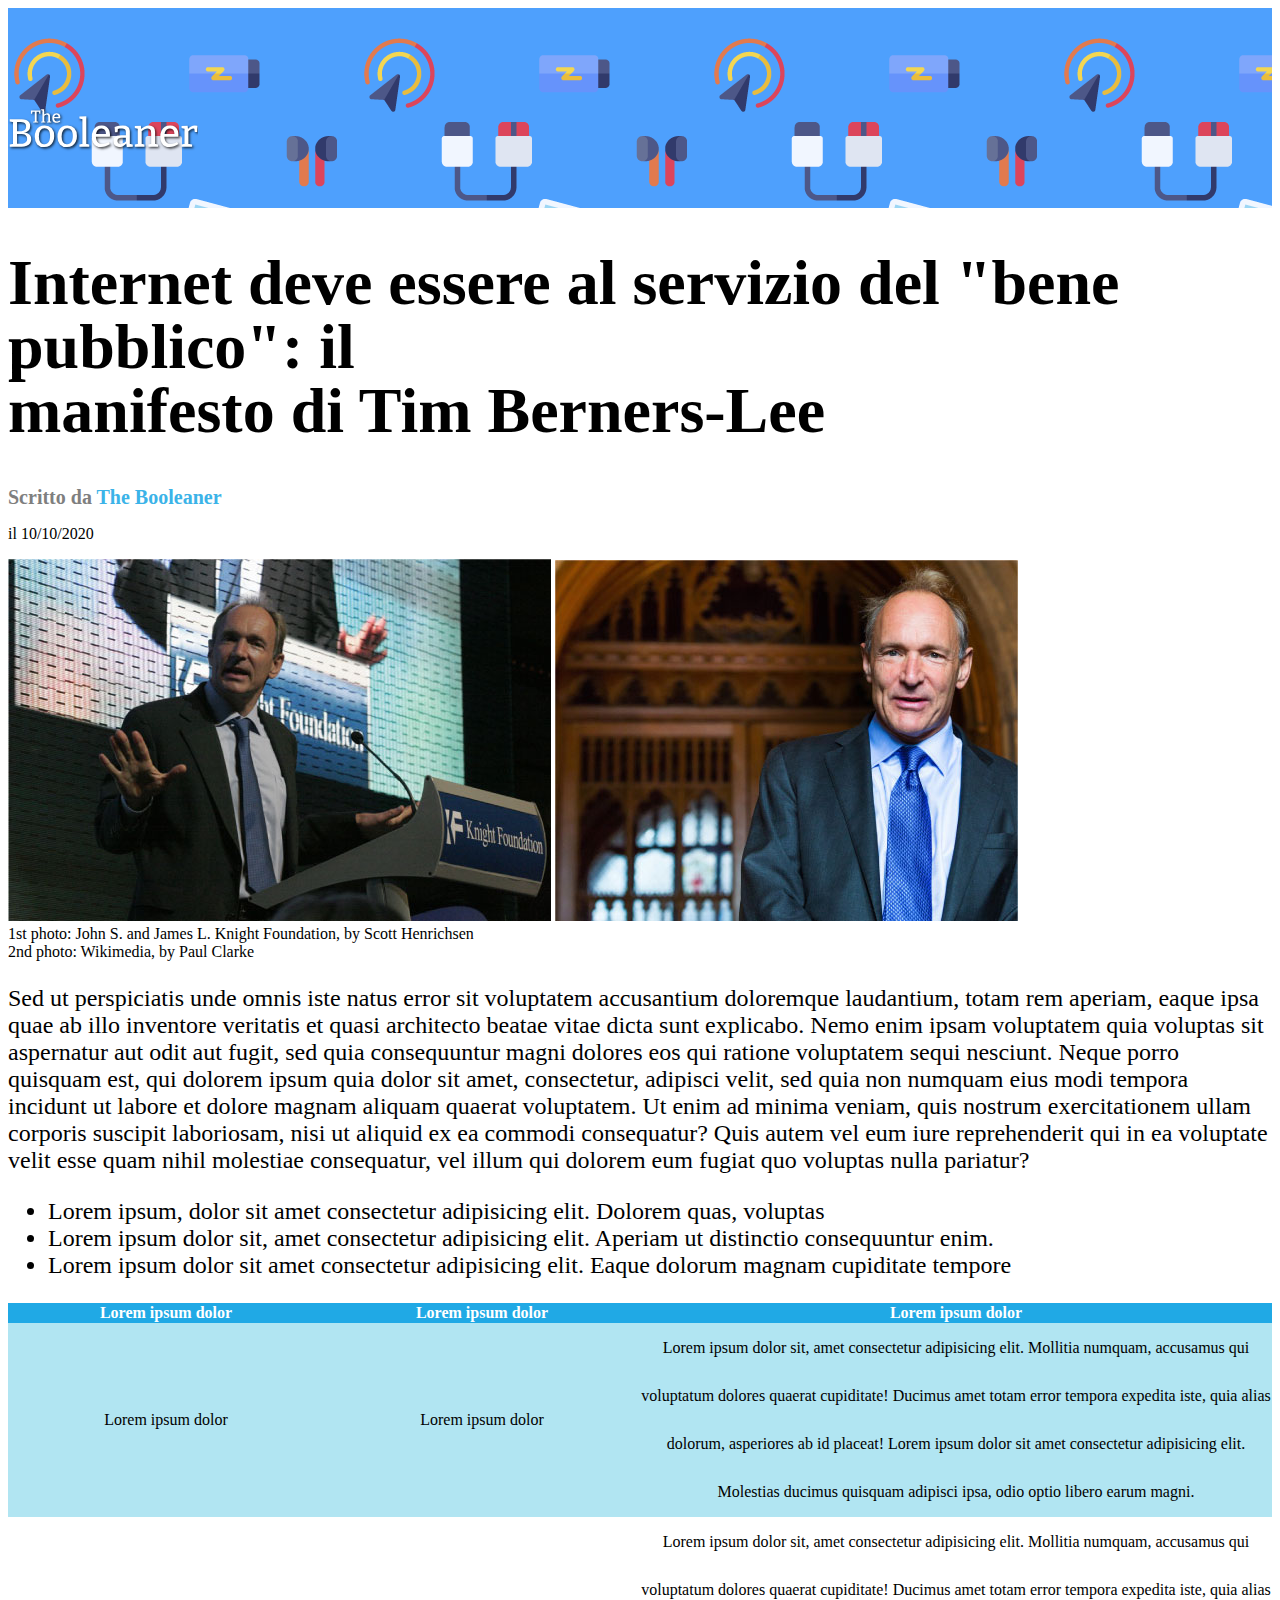
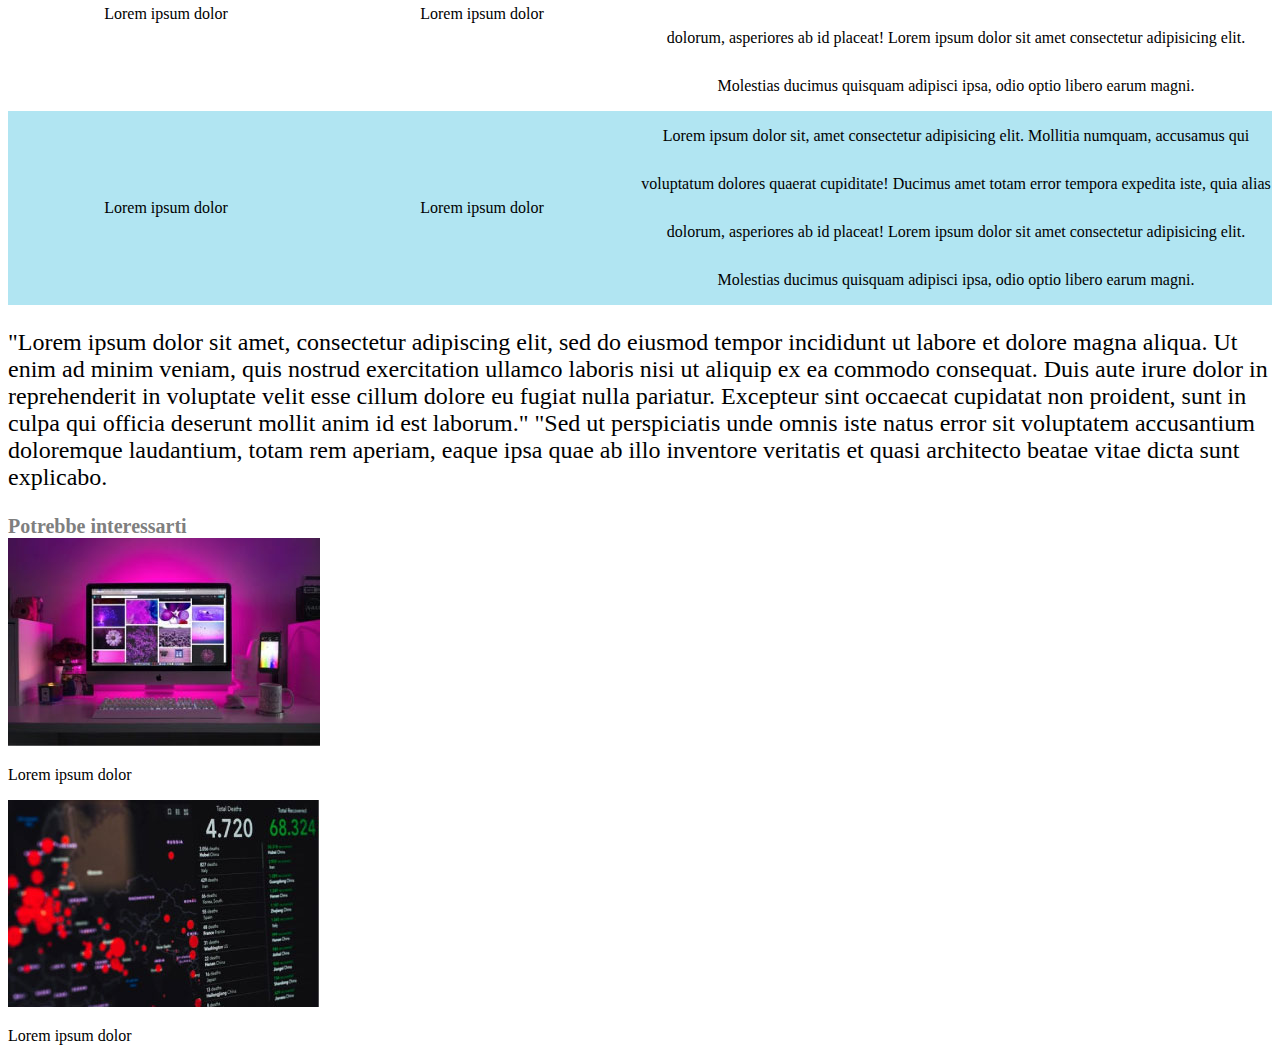
<file: index.html>
<!DOCTYPE html>
<html lang="en">

<head>
    <meta charset="UTF-8">
    <meta http-equiv="X-UA-Compatible" content="IE=edge">
    <meta name="viewport" content="width=device-width, initial-scale=1.0">
    <link rel="stylesheet" href="assets/css/style.css">
    <title>Booleaner</title>
</head>

<body>
    <header>
        <div>
            <img class="logo" src="assets/img/logo.svg" alt="">
        </div>
    </header>
    <main>
        <div id="title">
            <h1>Internet deve essere al servizio del "bene pubblico": il <br>
                manifesto di Tim Berners-Lee</h1>
        </div>
        <h3>Scritto da <span id="subtitle">The Booleaner</span></h3>
        <p>il 10/10/2020</p>

        <div id="images">
            <img src="assets/img/tim-1.jpg" alt="">
            <img src="assets/img/tim-2.jpg" alt="">
            <p>1st photo: John S. and James L. Knight Foundation, by Scott Henrichsen<br>
                2nd photo: Wikimedia, by Paul Clarke</p>
        </div>

        <div class="paragrafo">
            <p>
                Sed ut perspiciatis unde omnis iste natus error sit voluptatem accusantium doloremque laudantium, totam
                rem aperiam, eaque ipsa quae ab illo inventore veritatis et quasi architecto beatae vitae dicta sunt
                explicabo. Nemo enim ipsam voluptatem quia voluptas sit aspernatur aut odit aut fugit, sed quia
                consequuntur magni dolores eos qui ratione voluptatem sequi nesciunt. Neque porro quisquam est, qui
                dolorem ipsum quia dolor sit amet, consectetur, adipisci velit, sed quia non numquam eius modi tempora
                incidunt ut labore et dolore magnam aliquam quaerat voluptatem. Ut enim ad minima veniam, quis nostrum
                exercitationem ullam corporis suscipit laboriosam, nisi ut aliquid ex ea commodi consequatur? Quis autem
                vel eum iure reprehenderit qui in ea voluptate velit esse quam nihil molestiae consequatur, vel illum
                qui dolorem eum fugiat quo voluptas nulla pariatur?
            </p>
            <ul>
                <li>Lorem ipsum, dolor sit amet consectetur adipisicing elit. Dolorem quas, voluptas</li>
                <li>Lorem ipsum dolor sit, amet consectetur adipisicing elit. Aperiam ut distinctio consequuntur enim.
                </li>
                <li>Lorem ipsum dolor sit amet consectetur adipisicing elit. Eaque dolorum magnam cupiditate tempore
                </li>
            </ul>
        </div>
        <table>
            <thead>
                <tr>
                    <th id="th1">Lorem ipsum dolor</th>
                    <th id="th2">Lorem ipsum dolor</th>
                    <th id="th3">Lorem ipsum dolor</th>
                </tr>
            </thead>
            <tbody>
                <tr id="tr1">
                    <td>Lorem ipsum dolor</td>
                    <td>Lorem ipsum dolor</td>
                    <td>Lorem ipsum dolor sit, amet consectetur adipisicing elit. Mollitia numquam, accusamus qui voluptatum dolores quaerat cupiditate! Ducimus amet totam error tempora expedita iste, quia alias dolorum, asperiores ab id placeat! Lorem ipsum dolor sit amet consectetur adipisicing elit. Molestias ducimus quisquam adipisci ipsa, odio optio libero earum magni.</td>
                </tr>
                <tr id="tr2">
                    <td>Lorem ipsum dolor</td>
                    <td>Lorem ipsum dolor</td>
                    <td>Lorem ipsum dolor sit, amet consectetur adipisicing elit. Mollitia numquam, accusamus qui voluptatum dolores quaerat cupiditate! Ducimus amet totam error tempora expedita iste, quia alias dolorum, asperiores ab id placeat! Lorem ipsum dolor sit amet consectetur adipisicing elit. Molestias ducimus quisquam adipisci ipsa, odio optio libero earum magni.</td>
                </tr>
                <tr id="tr3">
                    <td>Lorem ipsum dolor</td>
                    <td>Lorem ipsum dolor</td>
                    <td>Lorem ipsum dolor sit, amet consectetur adipisicing elit. Mollitia numquam, accusamus qui voluptatum dolores quaerat cupiditate! Ducimus amet totam error tempora expedita iste, quia alias dolorum, asperiores ab id placeat! Lorem ipsum dolor sit amet consectetur adipisicing elit. Molestias ducimus quisquam adipisci ipsa, odio optio libero earum magni.</td>
                </tr>
            </tbody>
        </table>

        <div class="paragrafo">
            <p>
                "Lorem ipsum dolor sit amet, consectetur adipiscing elit, sed do eiusmod tempor incididunt ut labore et
                dolore magna aliqua. Ut enim ad minim veniam, quis nostrud exercitation ullamco laboris nisi ut aliquip
                ex ea commodo consequat. Duis aute irure dolor in reprehenderit in voluptate velit esse cillum dolore eu
                fugiat nulla pariatur. Excepteur sint occaecat cupidatat non proident, sunt in culpa qui officia
                deserunt mollit anim id est laborum."
                "Sed ut perspiciatis unde omnis iste natus error sit voluptatem accusantium doloremque laudantium, totam
                rem aperiam, eaque ipsa quae ab illo inventore veritatis et quasi architecto beatae vitae dicta sunt
                explicabo.
            </p>
        </div>


        <h3>Potrebbe interessarti</h3>

        <img src="assets/img/monitor.jpg" alt="">
        <p>Lorem ipsum dolor</p>
        <img src="assets/img/graph.jpg" alt="">
        <p>Lorem ipsum dolor</p>

    </main>

</body>

</html>
</file>
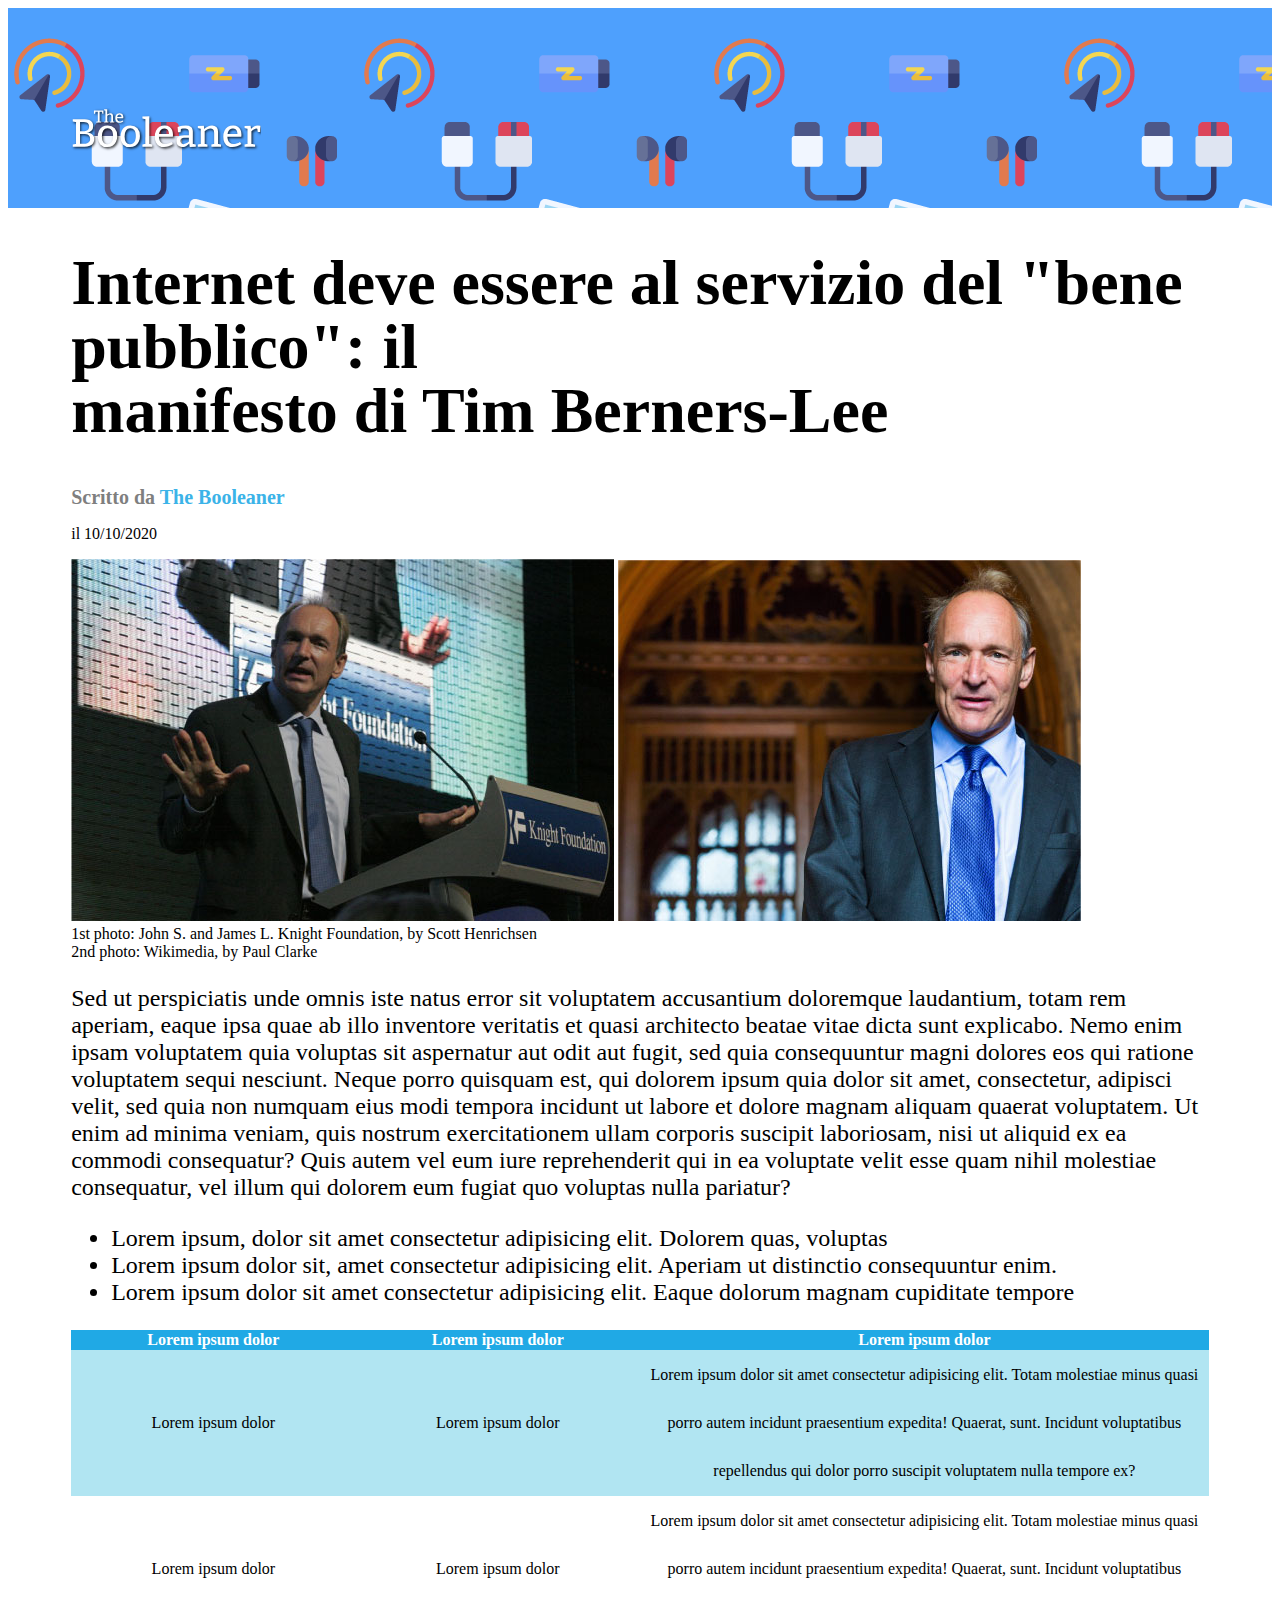
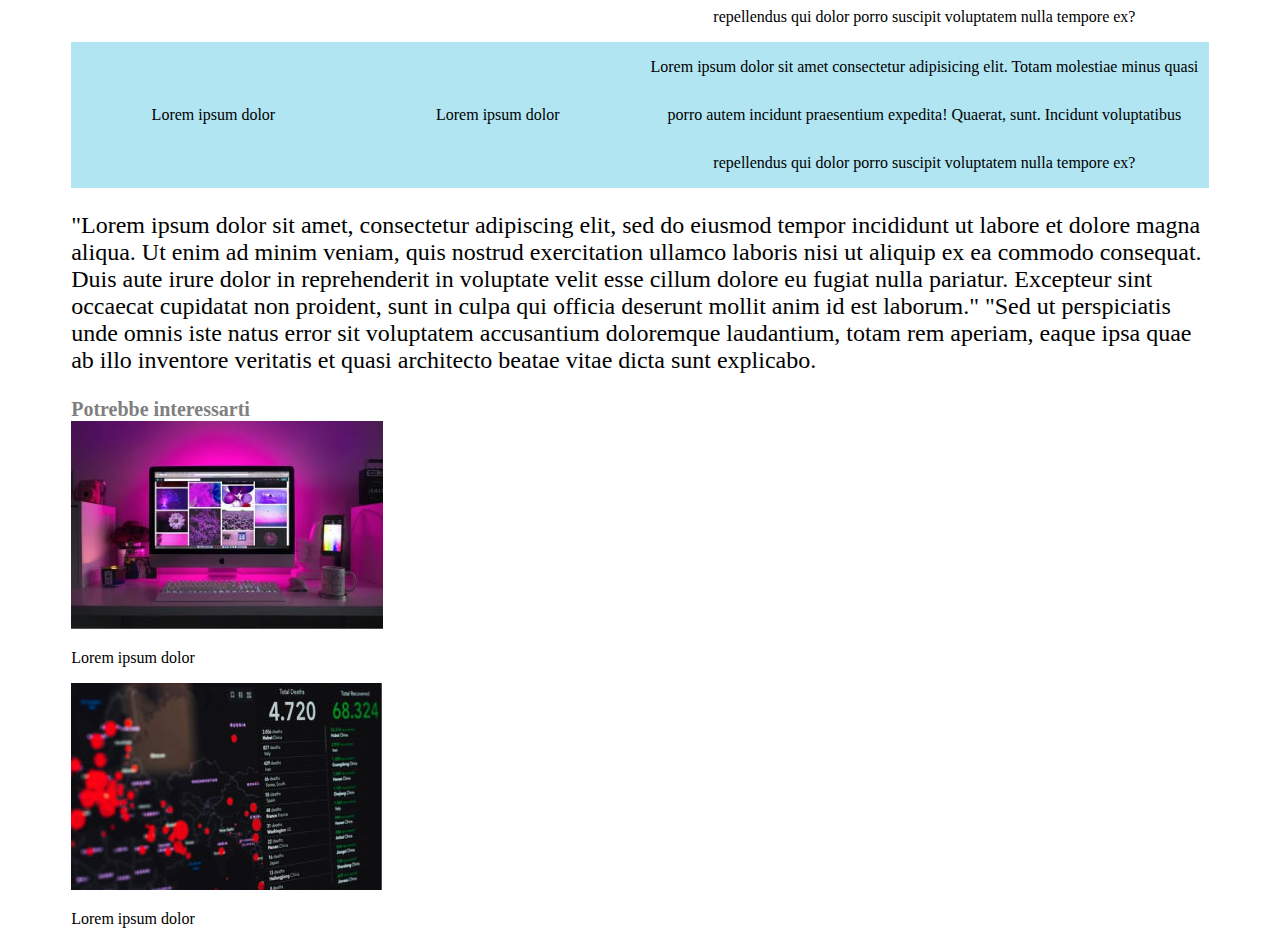
<file: index2.html>
<!DOCTYPE html>
<html lang="en">

<head>
    <meta charset="UTF-8">
    <meta http-equiv="X-UA-Compatible" content="IE=edge">
    <meta name="viewport" content="width=device-width, initial-scale=1.0">
    <link rel="stylesheet" href="assets/css/style2.css">
    <title>Booleaner</title>
</head>

<body>
    <header>
        <div>
            <img class="logo" src="assets/img/logo.svg" alt="">
        </div>
    </header>
    <main>
        <div id="title">
            <h1>Internet deve essere al servizio del "bene pubblico": il <br>
                manifesto di Tim Berners-Lee</h1>
        </div>
        <h3>Scritto da <span id="subtitle">The Booleaner</span></h3>
        <p>il 10/10/2020</p>

        <div id="images">
            <img src="assets/img/tim-1.jpg" alt="">
            <img src="assets/img/tim-2.jpg" alt="">
            <p>1st photo: John S. and James L. Knight Foundation, by Scott Henrichsen<br>
                2nd photo: Wikimedia, by Paul Clarke</p>
        </div>

        <div class="paragrafo">
            <p>
                Sed ut perspiciatis unde omnis iste natus error sit voluptatem accusantium doloremque laudantium, totam
                rem aperiam, eaque ipsa quae ab illo inventore veritatis et quasi architecto beatae vitae dicta sunt
                explicabo. Nemo enim ipsam voluptatem quia voluptas sit aspernatur aut odit aut fugit, sed quia
                consequuntur magni dolores eos qui ratione voluptatem sequi nesciunt. Neque porro quisquam est, qui
                dolorem ipsum quia dolor sit amet, consectetur, adipisci velit, sed quia non numquam eius modi tempora
                incidunt ut labore et dolore magnam aliquam quaerat voluptatem. Ut enim ad minima veniam, quis nostrum
                exercitationem ullam corporis suscipit laboriosam, nisi ut aliquid ex ea commodi consequatur? Quis autem
                vel eum iure reprehenderit qui in ea voluptate velit esse quam nihil molestiae consequatur, vel illum
                qui dolorem eum fugiat quo voluptas nulla pariatur?
            </p>
            <ul>
                <li>Lorem ipsum, dolor sit amet consectetur adipisicing elit. Dolorem quas, voluptas</li>
                <li>Lorem ipsum dolor sit, amet consectetur adipisicing elit. Aperiam ut distinctio consequuntur enim.
                </li>
                <li>Lorem ipsum dolor sit amet consectetur adipisicing elit. Eaque dolorum magnam cupiditate tempore
                </li>
            </ul>
        </div>
        <table>
            <thead>
                <tr>
                    <th id="th1">Lorem ipsum dolor</th>
                    <th id="th2">Lorem ipsum dolor</th>
                    <th id="th3">Lorem ipsum dolor</th>
                </tr>
            </thead>
            <tbody>
                <tr id="tr1">
                    <td>Lorem ipsum dolor</td>
                    <td>Lorem ipsum dolor</td>
                    <td>Lorem ipsum dolor sit amet consectetur adipisicing elit. Totam molestiae minus quasi porro autem
                        incidunt praesentium expedita! Quaerat, sunt. Incidunt voluptatibus repellendus qui dolor porro
                        suscipit voluptatem nulla tempore ex?</td>
                </tr>
                <tr id="tr2">
                    <td>Lorem ipsum dolor</td>
                    <td>Lorem ipsum dolor</td>
                    <td>Lorem ipsum dolor sit amet consectetur      adipisicing elit. Totam molestiae minus quasi porro autem
                        incidunt praesentium expedita! Quaerat, sunt. Incidunt voluptatibus repellendus qui dolor porro
                        suscipit voluptatem nulla tempore ex?</td>
                </tr>
                <tr id="tr3">
                    <td>Lorem ipsum dolor</td>
                    <td>Lorem ipsum dolor</td>
                    <td>Lorem ipsum dolor sit amet consectetur adipisicing elit. Totam molestiae minus quasi porro autem
                        incidunt praesentium expedita! Quaerat, sunt. Incidunt voluptatibus repellendus qui dolor porro
                        suscipit voluptatem nulla tempore ex?</td>
                </tr>
            </tbody>
        </table>

        <div class="paragrafo">
            <p>
                "Lorem ipsum dolor sit amet, consectetur adipiscing elit, sed do eiusmod tempor incididunt ut labore et
                dolore magna aliqua. Ut enim ad minim veniam, quis nostrud exercitation ullamco laboris nisi ut aliquip
                ex ea commodo consequat. Duis aute irure dolor in reprehenderit in voluptate velit esse cillum dolore eu
                fugiat nulla pariatur. Excepteur sint occaecat cupidatat non proident, sunt in culpa qui officia
                deserunt mollit anim id est laborum."
                "Sed ut perspiciatis unde omnis iste natus error sit voluptatem accusantium doloremque laudantium, totam
                rem aperiam, eaque ipsa quae ab illo inventore veritatis et quasi architecto beatae vitae dicta sunt
                explicabo.
            </p>
        </div>


        <h3>Potrebbe interessarti</h3>

        <img src="assets/img/monitor.jpg" alt="">
        <p>Lorem ipsum dolor</p>
        <img src="assets/img/graph.jpg" alt="">
        <p>Lorem ipsum dolor</p>

    </main>

</body>

</html>
</file>
<file: assets/css/style.css>
header {
    background-color: #4ea0fd;
    background-image: url(../img/pattern.png); 
    width: 100%;
    height: 200px; 
    box-sizing: border-box;
}

.logo {
    width: 15%;
    margin-top: 100px; 
}

main {
    background-color: #ffffff;
}

#title {
    font-size: 2em;
    margin: 0;
}

h1 {
    margin-top: 1;
    margin-bottom: 0.2;
    line-height: 1;
}

h3 {
    color: #7f7f7f;
    font-size: 20px;
    margin: 0;
}

#subtitle {
    color: #3bb3e8;
}

#images p {
    font-size: 1em;
    margin-top: 0;
}

.paragrafo {
    font-size: 1.5em
}

table {
    table-layout: auto;
    width: 100%;
    border-spacing: 0;
}

#th1 {
    background-color: #20A9E5;
    color: #ffffff;
    width: 25%;
}

#th2 {
    background-color: #20A9E5;
    color: #ffffff;
    width: 25%;
}

#th3 {
    background-color: #20A9E5;
    color: #ffffff;
    width: 50%;
}

#tr1 {
    background-color: #b1e5f2;
    line-height: 3em;
    text-align: center;
}

#tr2 {
    background-color: #ffffff;
    line-height: 3em;
    text-align: center;
}

#tr3 {
    background-color: #b1e5f2;
    line-height: 3em;
    text-align: center;
}

footer h3 {
    margin-bottom: 2em;
}
</file>
<file: assets/css/style2.css>
main {
    margin-left: 5%;
    margin-right: 5%;
}

header {
    background-color: #4ea0fd;
    background-image: url(../img/pattern.png); 
    width: 100%;
    height: 200px; 
    box-sizing: border-box;
    
}

.logo {
    width: 15%;
    margin-top: 100px; 
    margin-left: 5%;
}

main {
    background-color: #ffffff;
}

#title {
    font-size: 2em;
    margin: 0;
}

h1 {
    margin-top: 1;
    margin-bottom: 0.2;
    line-height: 1;
}

h3 {
    color: #7f7f7f;
    font-size: 20px;
    margin: 0;
}

#subtitle {
    color: #3bb3e8;
}

#images p {
    font-size: 1em;
    margin-top: 0;
}

.paragrafo {
    font-size: 1.5em
}

table {
    table-layout: auto;
    width: 100%;
    border-spacing: 0;
}

#th1 {
    background-color: #20A9E5;
    color: #ffffff;
    width: 25%;
}

#th2 {
    background-color: #20A9E5;
    color: #ffffff;
    width: 25%;
}

#th3 {
    background-color: #20A9E5;
    color: #ffffff;
    width: 50%;
}

#tr1 {
    background-color: #b1e5f2;
    line-height: 3em;
    text-align: center;
}

#tr2 {
    background-color: #ffffff;
    line-height: 3em;
    text-align: center;
}

#tr3 {
    background-color: #b1e5f2;
    line-height: 3em;
    text-align: center;
}

footer h3 {
    margin-bottom: 2em;
}
</file>
